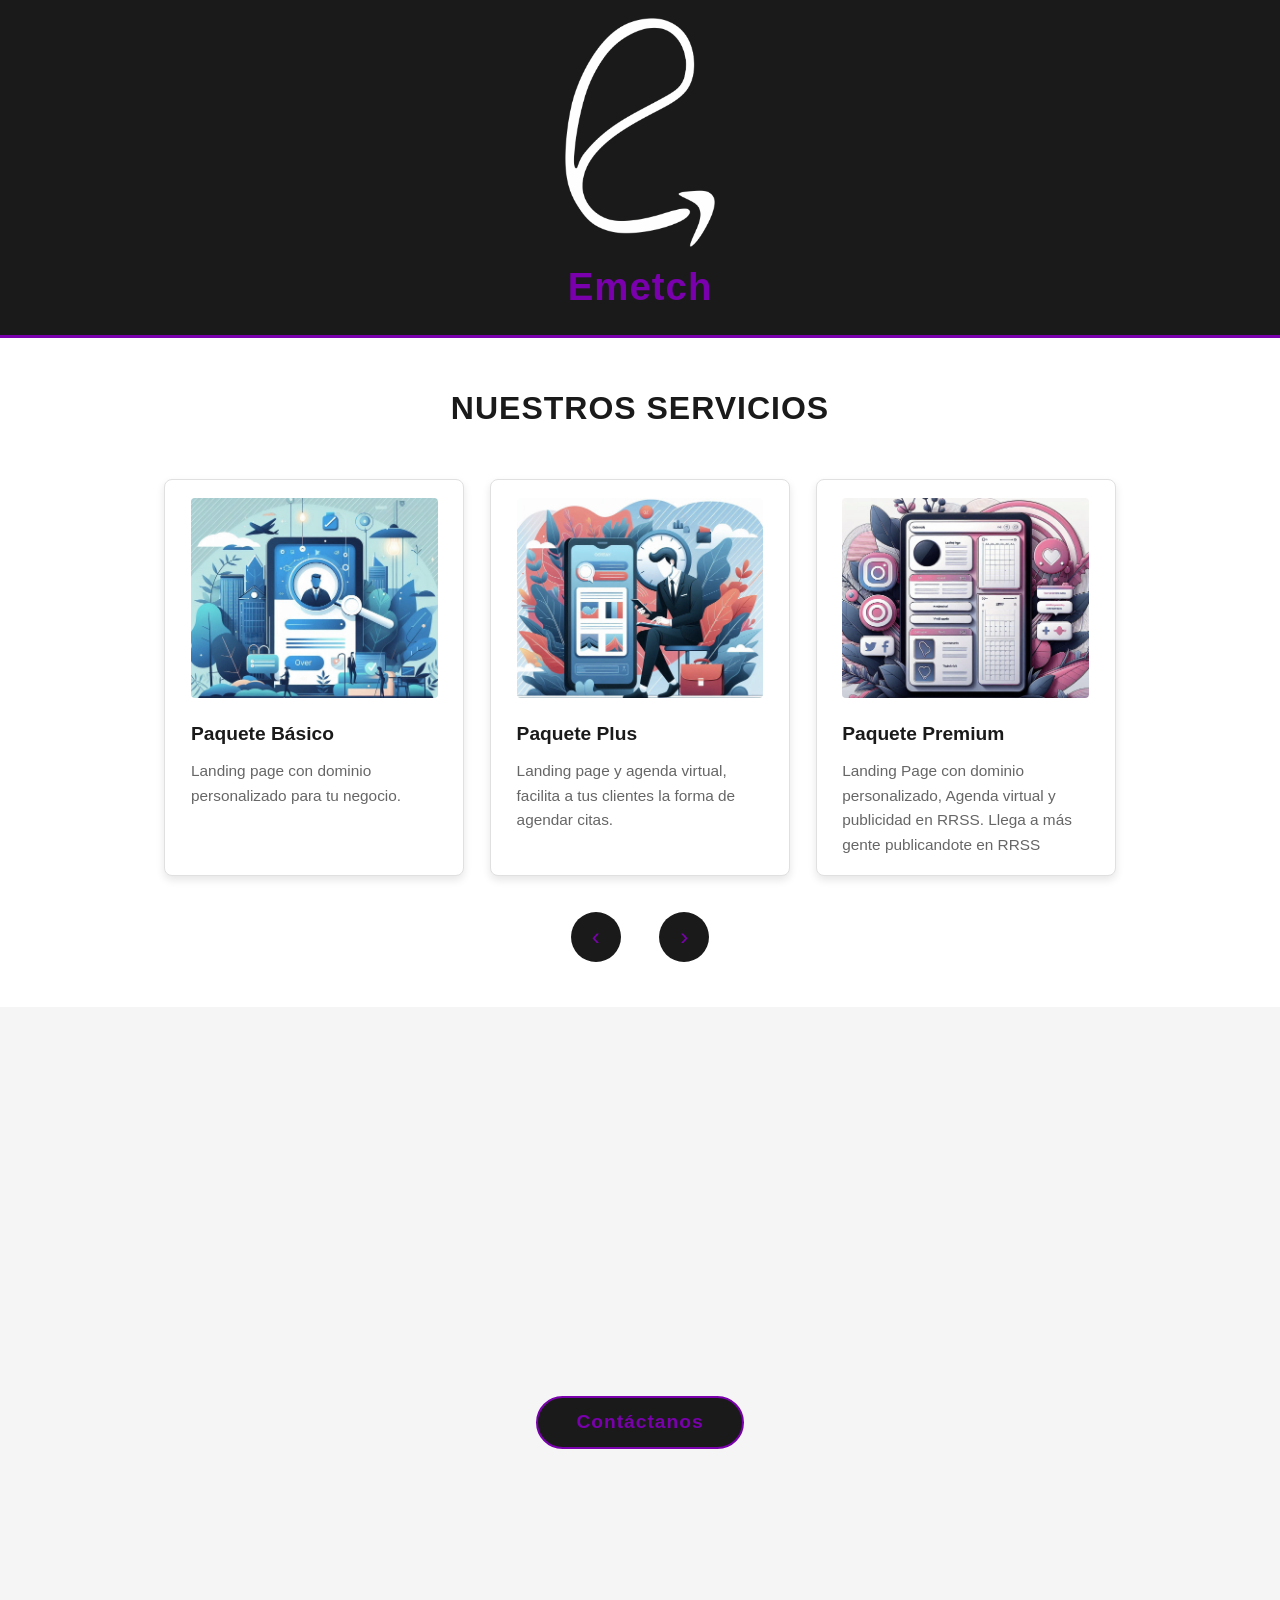
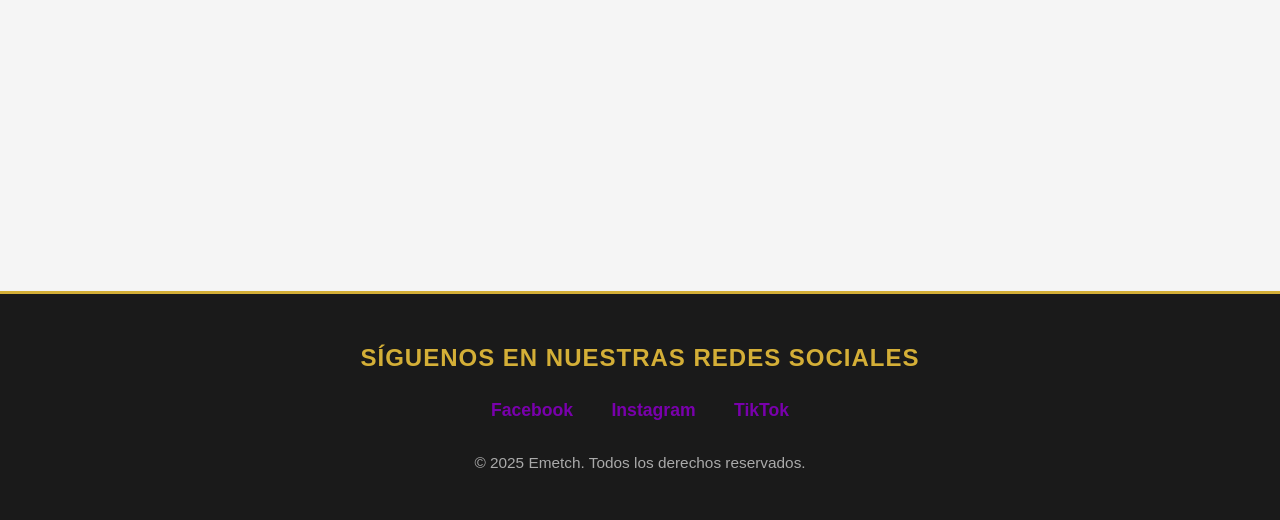
<file: index.html>
<!DOCTYPE html>
<html lang="es">
<head>
    <meta charset="UTF-8">
    <meta name="viewport" content="width=device-width, initial-scale=1.0, maximum-scale=1.0, user-scalable=no">
    <meta name="description" content="Servicios en línea para tu negocio.">
    <title>Emetch</title>
    <link rel="icon" href="imagotipo.png" type="image/png">
    <link rel="stylesheet" href="styles.css">
<link href="https://unpkg.com/aos@2.3.1/dist/aos.css" rel="stylesheet">
</head>
<body>
    <header>
        <img src="imagotipo.png" alt=Emetch" width="150" height="150">
        <h1>Emetch</h1>
    </header>

    <main>
        <section class="cards-container" aria-labelledby="servicios-titulo">
            <h2 id="servicios-titulo">Nuestros Servicios</h2>
            <div class="cards" id="carousel">
                <div class="card" tabindex="0">
                    <img src="servicio1.jpg" alt="Landing page" loading="lazy">
                    <h3>Paquete Básico</h3>
                    <p>Landing page con dominio personalizado para tu negocio. </p>
                </div>
                <div class="card" tabindex="0">
                    <img src="servicio2.jpg" alt="Landing page y agenda virtual" loading="lazy">
                    <h3>Paquete Plus</h3>
                    <p>Landing page y agenda virtual, facilita a tus clientes la forma de agendar citas.</p>
                </div>
                <div class="card" tabindex="0">
                    <img src="servicio3.jpg" alt="Landing page, agenda virtual y publicidad en RRSS" loading="lazy">
                    <h3>Paquete Premium</h3>
                    <p>Landing Page con dominio personalizado, Agenda virtual y publicidad en RRSS. Llega a más gente publicandote en RRSS</p>
                </div>
            </div>
            <div class="carousel-controls">
                <button id="prev-btn" aria-label="Anterior servicio">‹</button>
                <button id="next-btn" aria-label="Siguiente servicio">›</button>
            </div>
        </section>

        <section class="prices" aria-labelledby="precios-titulo">
            <h2 id="precios-titulo">Lista de Precios</h2>
            <ul>
                <li>Paquete Básico- $800</li>
                <li>Paquete Plus- $1000</li>
                <li>Paquete Premium- $1200</li>
            </ul>
        </section>

        <div class="buttons">
            <button onclick="contacto()" aria-label="Contrata ahora">Contáctanos</button>
        </div>

<section class="gallery-section" aria-labelledby="galeria-titulo">
    <h2 id="galeria-titulo">Nuestro Trabajo</h2>
    <div class="gallery-slider">
        <div class="gallery-slide">
            <img src="foto1.jpg" alt="Vista de horas disponibles" loading="lazy">
        </div>
        <div class="gallery-slide">
            <img src="foto2.jpg" alt="Vista de citas" loading="lazy">
        </div>
    </div>
    <div class="gallery-controls">
        <button class="gallery-prev" aria-label="Foto anterior">❮</button>
        <button class="gallery-next" aria-label="Foto siguiente">❯</button>
    </div>
    <div class="gallery-dots"></div>
</section>

<!-- Sección de Opiniones -->
<section class="opiniones-producto" data-aos="slide-left" data-aos-duration="800">
  <h2>Lo que dicen nuestros clientes</h2>
  <div class="contenedor-opiniones">
    <!-- Opinión 1 -->
    <div class="opinion" data-aos="fade-up" data-aos-delay="100">
      <div class="estrellas">★★★★★</div>
      <p class="texto-opinion">"Ya no pierdo tiempo guardando las citas, los clientes solos lo hacen."</p>
      <p class="autor-opinion">— María López</p>
    </div>
    
    <!-- Opinión 2 -->
    <div class="opinion" data-aos="fade-up" data-aos-delay="200">
      <div class="estrellas">★★★★☆</div>
      <p class="texto-opinion">"Muy buen producto, aunque tardó un poco en llegar."</p>
      <p class="autor-opinion">— Juan Pérez</p>
    </div>
    
    <!-- Opinión 3 -->
    <div class="opinion" data-aos="fade-up" data-aos-delay="300">
      <div class="estrellas">★★★★★</div>
      <p class="texto-opinion">"Excelente servicio al cliente y el producto es justo lo que necesitaba."</p>
      <p class="autor-opinion">— Ana Gómez</p>
    </div>
  </div>
</section


<!-- Sección FAQ - Efecto zoom-in-up en el contenedor -->
<section class="seccion-faq" data-aos="zoom-in-up" data-aos-duration="800">
  <h2>Preguntas Frecuentes</h2>
  
  <!-- Contenedor de preguntas con flip-up en cada item -->
  <div class="contenedor-faq">
    <!-- Pregunta 1 -->
    <div class="faq-item" data-aos="flip-up" data-aos-delay="100">
      <div class="faq-pregunta">
        <h3>¿Cuánto tarda el envío?</h3>
        <span class="faq-toggle">+</span>
      </div>
      <div class="faq-respuesta">
        <p>El tiempo de envío depende de tu ubicación. En promedio, tarda entre 3 a 5 días hábiles.</p>
      </div>
    </div>

    <!-- Pregunta 2 -->
    <div class="faq-item" data-aos="flip-up" data-aos-delay="200">
      <div class="faq-pregunta">
        <h3>¿Aceptan devoluciones?</h3>
        <span class="faq-toggle">+</span>
      </div>
      <div class="faq-respuesta">
        <p>Sí, aceptamos devoluciones dentro de los 30 días posteriores a la compra.</p>
      </div>
    </div>

    <!-- Pregunta 3 -->
    <div class="faq-item" data-aos="flip-up" data-aos-delay="300">
      <div class="faq-pregunta">
        <h3>¿Cómo puedo pagar?</h3>
        <span class="faq-toggle">+</span>
      </div>
      <div class="faq-respuesta">
        <p>Aceptamos tarjetas de crédito/débito, PayPal y transferencias bancarias.</p>
      </div>
    </div>
  </div>
</section>
    </main>

    <footer>
        <h2>Síguenos en nuestras redes sociales</h2>
        <div class="social-links">
            <a href="https://www.facebook.com/senddalton" aria-label="Facebook de Emetch">Facebook</a>
            <a href="https://www.instagram.com/senddalton" aria-label="Instagram de Emetch">Instagram</a>
            <a href="https://www.tiktok.com/@senddalton" aria-label="TikTok de Emetch">TikTok</a>
        </div>
        <p>&copy; 2025 Emetch. Todos los derechos reservados.</p>
    </footer>

    <script src="script.js"></script>
<script src="https://unpkg.com/aos@2.3.1/dist/aos.js"></script>
<script>
  AOS.init({
    once: true, // Animación solo una vez
    offset: 120, // Disparar animación 120px antes del elemento
  });
</script>
</body>
</html>
</file>
<file: styles.css>
/* Estilos base */
* {
    margin: 0;
    padding: 0;
    box-sizing: border-box;
    max-width: 100%;
    box-sizing: border-box;
    overflow-wrap: break-word;
}

body {
    font-family: 'Montserrat', 'Arial', sans-serif;
    line-height: 1.6;
    color: #333;
    background-color: #f5f5f5;
    position: fixed;
    top: 0;
    left: 0;
    right: 0;
    bottom: 0;
    overflow-y: auto;
}

header {
    background-color: #1a1a1a;
    padding: 2vh 5vw;
    text-align: center;
    display: flex;
    flex-direction: column;
    align-items: center;
    border-bottom: 3px solid #7900ac;
}

/* Animación segura para GitHub Pages */
header img {
    width: 15vw;
    max-width: 150px;
    height: auto;
    margin-bottom: 1vh;
    animation: logoBounce 4s ease-in-out infinite;
    transform-origin: center bottom;
    transition: all 0.3s ease;
}

/* Keyframes con prefijos para mayor compatibilidad */
@-webkit-keyframes logoBounce {
    0%, 100% { -webkit-transform: translateY(0) rotate(0deg); transform: translateY(0) rotate(0deg); }
    15% { -webkit-transform: translateY(-16px) rotate(4deg); transform: translateY(-16px) rotate(4deg); }
    30% { -webkit-transform: translateY(0) rotate(0deg); transform: translateY(0) rotate(0deg); }
    45% { -webkit-transform: translateY(-8px) rotate(-2deg); transform: translateY(-8px) rotate(-2deg); }
    60% { -webkit-transform: translateY(0) rotate(0deg); transform: translateY(0) rotate(0deg); }
}

@keyframes logoBounce {
    0%, 100% { -webkit-transform: translateY(0) rotate(0deg); transform: translateY(0) rotate(0deg); }
    15% { -webkit-transform: translateY(-16px) rotate(4deg); transform: translateY(-16px) rotate(4deg); }
    30% { -webkit-transform: translateY(0) rotate(0deg); transform: translateY(0) rotate(0deg); }
    45% { -webkit-transform: translateY(-8px) rotate(-2deg); transform: translateY(-8px) rotate(-2deg); }
    60% { -webkit-transform: translateY(0) rotate(0deg); transform: translateY(0) rotate(0deg); }
}

header img:hover {
    -webkit-animation: none;
    animation: none;
    -webkit-transform: scale(1.08);
    transform: scale(1.08);
    cursor: pointer;
}

header h1 {
    font-size: clamp(1.5rem, 3vw, 2.5rem);
    color: #7900ac;
    font-weight: 700;
    letter-spacing: 1px;
}

/* Sección de servicios */
.cards-container {
    padding: 5vh 5vw;
    background-color: #ffffff;
}

.cards-container h2 {
    text-align: center;
    margin-bottom: 3vh;
    font-size: clamp(1.3rem, 2.5vw, 2rem);
    color: #1a1a1a;
    text-transform: uppercase;
    letter-spacing: 1px;
}

.cards {
    display: flex;
    gap: 2vw;
    padding: 2vh 0;
    overflow-x: auto;
    scroll-snap-type: x mandatory;
    scroll-behavior: smooth;
    -webkit-overflow-scrolling: touch;
    margin-bottom: 2vh;
}

.cards::-webkit-scrollbar {
    display: none;
}

.card {
    scroll-snap-align: start;
    background-color: #fff;
    border-radius: 8px;
    box-shadow: 0 4px 8px rgba(0, 0, 0, 0.1);
    width: 80vw;
    max-width: 300px;
    padding: 2vh 2vw;
    flex: 0 0 auto;
    transition: transform 0.3s ease;
    border: 1px solid #e0e0e0;
}

.card:focus-within {
    transform: scale(1.03);
    outline: 2px solid #d4af37;
}

.card img {
    width: 100%;
    height: 30vh;
    max-height: 200px;
    object-fit: cover;
    border-radius: 4px;
    margin-bottom: 1.5vh;
    filter: grayscale(20%);
}

.card h3 {
    font-size: clamp(1.1rem, 1.5vw, 1.3rem);
    margin-bottom: 1vh;
    color: #1a1a1a;
    font-weight: 600;
}

.card p {
    font-size: clamp(0.9rem, 1.2vw, 1rem);
    color: #666;
}

.carousel-controls {
    display: flex;
    justify-content: center;
    gap: 3vw;
    margin-top: 2vh;
}

.carousel-controls button {
    background-color: #1a1a1a;
    color: #7900ac;
    border: none;
    width: 8vw;
    height: 8vw;
    max-width: 50px;
    max-height: 50px;
    border-radius: 50%;
    font-size: clamp(1.2rem, 2vw, 1.5rem);
    cursor: pointer;
    display: flex;
    align-items: center;
    justify-content: center;
    transition: all 0.3s;
}

.carousel-controls button:hover {
    background-color: #d4af37;
    color: #1a1a1a;
}

/* Sección de precios */
.prices {
    padding: 5vh 5vw;
    background-color: #1a1a1a;
    color: #fff;
}

.prices h2 {
    text-align: center;
    margin-bottom: 3vh;
    font-size: clamp(1.3rem, 2.5vw, 2rem);
    color: #d4af37;
    text-transform: uppercase;
}

.prices ul {
    list-style: none;
    max-width: 500px;
    margin: 0 auto;
}

.prices ul li {
    padding: 1.5vh 0;
    border-bottom: 1px solid #333;
    font-size: clamp(1rem, 1.5vw, 1.2rem);
    display: flex;
    justify-content: space-between;
}

.prices ul li:last-child {
    border-bottom: none;
}

/* Botón de reserva */
.buttons {
    text-align: center;
    margin: 5vh 0;
}

.buttons button {
    background-color: #1a1a1a;
    color: #7900ac;
    border: 2px solid #7900ac;
    padding: 3vh 15vw;
    border-radius: 40px;
    cursor: pointer;
    font-size: clamp(1rem, 1.5vw, 1.2rem);
    transition: all 0.3s;
    font-weight: 600;
    letter-spacing: 1px;
}

.buttons button:hover, 
.buttons button:focus {
    background-color: #7900ac;
    color: #1a1a1a;
    outline: none;
}

/* Footer */
footer {
    background-color: #1a1a1a;
    color: #fff;
    text-align: center;
    padding: 5vh 5vw;
    border-top: 3px solid #d4af37;
}

footer h2 {
    font-size: clamp(1.1rem, 2vw, 1.5rem);
    margin-bottom: 2vh;
    color: #d4af37;
    text-transform: uppercase;
    letter-spacing: 1px;
}

.social-links {
    display: flex;
    justify-content: center;
    gap: 3vw;
    margin-bottom: 3vh;
}

.social-links a {
    color: #7900ac;
    font-size: clamp(0.9rem, 1.5vw, 1.1rem);
    text-decoration: none;
    transition: color 0.3s;
    font-weight: 600;
}

.social-links a:hover {
    color: #fff;
    text-decoration: underline;
}

footer p {
    font-size: clamp(0.8rem, 1.2vw, 1rem);
    margin-top: 2vh;
    color: #aaa;
}

/* Estilos para la galería slider */
.gallery-section {
    padding: 5vh 5vw;
    background-color: #1a1a1a;
    text-align: center;
}

.gallery-section h2 {
    font-size: clamp(1.3rem, 2.5vw, 2rem);
    color: #1a1a1a;
    margin-bottom: 3vh;
    text-transform: uppercase;
    letter-spacing: 1px;
}

.gallery-slider {
    position: relative;
    width: 90vw;
    /* max-width: 800px; */
    height: 90vh;
    /* max-height: 1422px; */
    margin: 0 auto;
    overflow: hidden;
    border-radius: 8px;
    box-shadow: 0 4px 15px rgba(0, 0, 0, 0.1);
}

.gallery-slide {
    position: absolute;
    top: 0;
    left: 0;
    width: 100%;
    height: auto;
    opacity: 0;
    transition: opacity 0.6s ease-in-out;
}

.gallery-slide img {
    width: 100%;
    height: auto;
    object-fit: contain;
    display: block;
}

.gallery-slide.active {
    opacity: 1;
}

.gallery-controls {
    margin-top: 2vh;
    display: flex;
    justify-content: center;
    gap: 3vw;
}

.gallery-controls button {
    background-color: #1a1a1a;
    color: #7900ac;
    border: none;
    width: 8vw;
    height: 8vw;
    max-width: 50px;
    max-height: 50px;
    border-radius: 50%;
    font-size: clamp(1rem, 2vw, 1.3rem);
    cursor: pointer;
    transition: all 0.3s;
}

.gallery-controls button:hover {
    background-color: #7900ac;
    color: #1a1a1a;
}

.gallery-dots {
    display: flex;
    justify-content: center;
    gap: 1vw;
    margin-top: 2vh;
}

.gallery-dot {
    width: 2vw;
    height: 2vw;
    max-width: 15px;
    max-height: 15px;
    border-radius: 50%;
    background-color: #ccc;
    cursor: pointer;
    transition: background-color 0.3s;
}

.gallery-dot.active {
    background-color: #1a1a1a;
}

/* Efecto hover para las imágenes */
.gallery-slide img {
    transition: transform 0.5s ease;
}

.gallery-slide img:hover {
    transform: scale(1.05);
}


/* Estilos para la sección de opiniones */
.opiniones-producto {
  padding: 3rem 1rem;
  background-color: #f9f9f9;
  text-align: center;
}

.opiniones-producto h2 {
  font-size: 2rem;
  margin-bottom: 2rem;
  color: #333;
}

.contenedor-opiniones {
  display: flex;
  flex-wrap: wrap;
  justify-content: center;
  gap: 2rem;
  max-width: 1200px;
  margin: 0 auto;
}

.opinion {
  background: white;
  border-radius: 10px;
  padding: 1.5rem;
  width: 300px;
  box-shadow: 0 4px 8px rgba(0, 0, 0, 0.1);
  transition: transform 0.3s ease;
}

.opinion:hover {
  transform: translateY(-5px);
}

.estrellas {
  color: #ffc107;
  font-size: 1.2rem;
  margin-bottom: 0.5rem;
}

.texto-opinion {
  font-style: italic;
  color: #555;
  line-height: 1.5;
}

.autor-opinion {
  font-weight: bold;
  color: #333;
  margin-top: 1rem;
}

/* 📌 Estilos Base de la Sección */
.seccion-faq {
  padding: 4rem 1rem;
  max-width: 800px;
  margin: 0 auto;
  font-family: 'Arial', sans-serif;
  text-align: center;
  scroll-margin-top: 80px; /* Previene saltos al hacer scroll */
}

.seccion-faq h2 {
  font-size: 2.2rem;
  margin-bottom: 2.5rem;
  color: #2c3e50;
  position: relative;
  display: inline-block;
}

.seccion-faq h2::after {
  content: '';
  position: absolute;
  bottom: -10px;
  left: 50%;
  transform: translateX(-50%);
  width: 80px;
  height: 3px;
  background: #3498db;
}

/* 📌 Contenedor de Preguntas */
.contenedor-faq {
  display: flex;
  flex-direction: column;
  gap: 1.2rem;
  margin-top: 2rem;
}

/* 📌 Items de Pregunta - Efecto Flip */
.faq-item {
  background: white;
  border-radius: 10px;
  box-shadow: 0 5px 15px rgba(0, 0, 0, 0.1);
  overflow: hidden;
  transition: all 0.4s ease;
  transform-style: preserve-3d; /* Crucial para el efecto flip */
  perspective: 1000px; /* Profundidad 3D */
  border-left: 4px solid #3498db;
}

/* 📌 Encabezado de Pregunta */
.faq-pregunta {
  padding: 1.5rem;
  display: flex;
  justify-content: space-between;
  align-items: center;
  cursor: pointer;
  background: linear-gradient(to right, #f8f9fa, #ffffff);
  transition: background 0.3s;
}

.faq-pregunta:hover {
  background: linear-gradient(to right, #e9ecef, #ffffff);
}

.faq-pregunta h3 {
  margin: 0;
  font-size: 1.1rem;
  color: #2c3e50;
  text-align: left;
}

.faq-toggle {
  font-size: 1.5rem;
  font-weight: bold;
  color: #3498db;
  transition: transform 0.3s;
}

/* 📌 Respuesta */
.faq-respuesta {
  max-height: 0;
  overflow: hidden;
  padding: 0 1.5rem;
  background: #ffffff;
  transition: 
    max-height 0.5s ease,
    padding 0.3s ease;
}

.faq-respuesta p {
  margin: 0;
  padding: 1.2rem 0;
  color: #555;
  line-height: 1.6;
  text-align: left;
}

/* 📌 Estado Activo (Cuando se expande) */
.faq-item.active {
  box-shadow: 0 8px 25px rgba(0, 0, 0, 0.15);
}

.faq-item.active .faq-toggle {
  transform: rotate(45deg);
  color: #e74c3c;
}

.faq-item.active .faq-respuesta {
  max-height: 300px;
  padding: 0 1.5rem 1.5rem;
}

/* 📌 Responsive Design */
@media (max-width: 768px) {
  .seccion-faq {
    padding: 2rem 0.5rem;
  }
  
  .faq-pregunta {
    padding: 1rem;
  }
  
  .faq-pregunta h3 {
    font-size: 1rem;
  }
}

/* 🌀 Efecto Flip Personalizado (Para AOS) */
[data-aos="flip-up"] {
  transform: rotateX(90deg);
  opacity: 0;
  transition-property: transform, opacity;
}

[data-aos="flip-up"].aos-animate {
  transform: rotateX(0);
  opacity: 1;
}


/* Transiciones al hacer scroll */
section, .map-container, .prices, .gallery-section {
    opacity: 0;
    transform: translateY(20px);
    transition: opacity 0.8s ease-out, transform 0.8s ease-out;
}

section.visible, .map-container.visible, .prices.visible, .gallery-section.visible {
    opacity: 1;
    transform: translateY(0);
}



/* Efectos personalizados */
.cards-container {
    transform: translateX(-200px);
}

.prices {
    transform: translateX(-200px);
}

.gallery-section {
    transform: scale(0.25);
}

.map-container {
    transform: translateX(-200px);
}

/* Transiciones visibles */
.cards-container.visible {
    transform: translateX(0);
}

.prices.visible {
    transform: translateX(0);
}

.gallery-section.visible {
    transform: scale(1);
}

.map-container.visible {
    transform: translateX(0);
}


/* Media queries para ajustes específicos */
@media (min-width: 768px) {
    .cards {
        justify-content: center;
    }

    .card {
        width: 40vw;
    }
}

@media (min-width: 1024px) {
    .card {
        width: 30vw;
    }

    .buttons button {
        padding: 1.5vh 3vw;
    }
}
</file>
